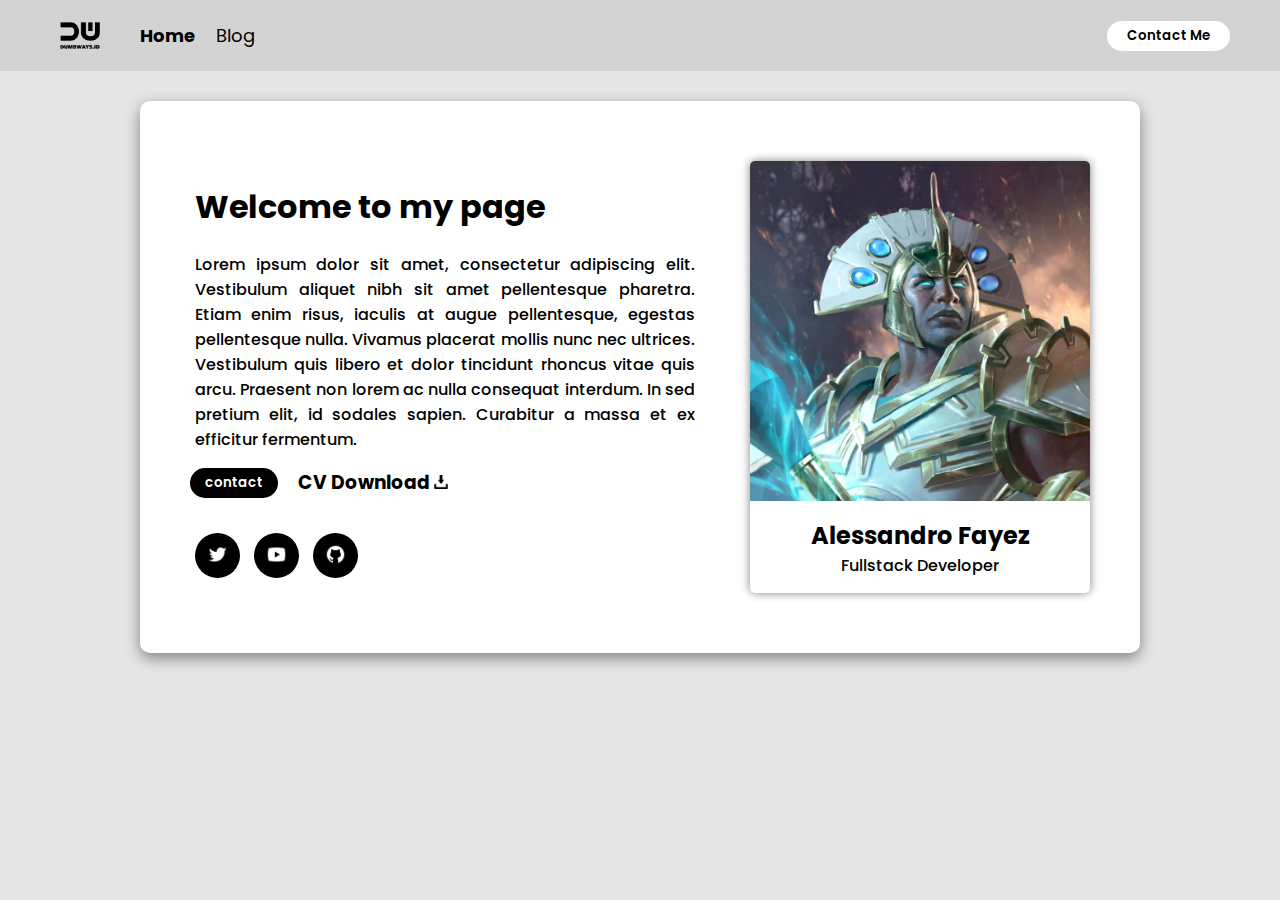
<file: index.html>
<!DOCTYPE html>
<html>
    <head>
        <title>Creating Card</title>
        <link rel="stylesheet" href="css/style.css" />
    </head>

    <body>
        <nav>
            <ul class="navbar-item">
                <li><img src="lmao/brandwhite.png" /></li>
                <li><a id="currentpage" href="index.html">Home</a></li>
                <li><a href="blog.html">Blog</a></li>
                <li style="width:100%;display:flex; justify-content:flex-end;">
                <a style="border-radius: 20px;" href="contact.html">
                    <button class="btn-contact">
                        Contact Me
                    </button>
                </a>
                </li>
            </ul>
        </nav>

        <!-- AAAAAAAAAAAAAAAAAAAAAAAAAAAAAAAAAAAAAAAAAAAAAAAAAAAAAAAAAAAAAAAAAAA -->
        <div id="lmao">
            <div style="margin-right:50px;width: 600px;">

                <!-- Information -->
                <div id="info">    
                    <h1>Welcome to my page</h1>
                    <p>Lorem ipsum dolor sit amet, consectetur adipiscing elit. Vestibulum aliquet nibh sit amet pellentesque pharetra. Etiam enim risus, iaculis at augue pellentesque, egestas pellentesque nulla. Vivamus placerat mollis nunc nec ultrices. Vestibulum quis libero et dolor tincidunt rhoncus vitae quis arcu. Praesent non lorem ac nulla consequat interdum. In sed pretium elit, id sodales sapien. Curabitur a massa et ex efficitur fermentum.</p>
                </div>

                <!-- Contact CV -->
                <div id="contact">
                    <a style="border-radius: 20px; margin-right: 20px;" href="contact.html">
                    <button id="contactbtn">contact</button>
                    </a>

                    <a style="text-decoration:none" href="lmao/cv.pdf" target="_blank">
                    <h3 id="cv">CV Download <img style="width: 14px" src="lmao/download.png"></h3>
                    </a>
                </div>

                <!-- Socials -->
                    <a style="text-decoration:none" href="https://twitter.com/ConquestWreath" target="_blank">
                        <button id="twitter" class="socialbtn"><img style="width:50%;margin:10px;" src="lmao/white-twitter-48.png"></button>
                    </a>

                    <a style="text-decoration:none" href="https://www.youtube.com/channel/UCzYXD68uV2FFPPAusYSJzRQ" target="_blank">
                        <button id="youtube" class="socialbtn"><img style="width:50%;margin:10px;" src="lmao/white-youtube-48.png"></button>
                    </a>
                    
                    <a style="text-decoration:none" href="https://github.com/alessfd" target="_blank">
                        <button id="github" class="socialbtn"><img style="width:50%;margin:10px;" src="lmao/white-github-48.png"></button>
                    </a>
            </div>

            <!-- Picture -->
            <div id="pic">
                <img style="width:100%;border-top-left-radius:5px;border-top-right-radius:5px" src="lmao/chen_pfp.png">
                <h2 id="xd" style="margin-top: 10px;">Alessandro Fayez</h2>
                <p id="xd">Fullstack Developer</p>

            </div>

        </div>
    </body>
</html>
</file>
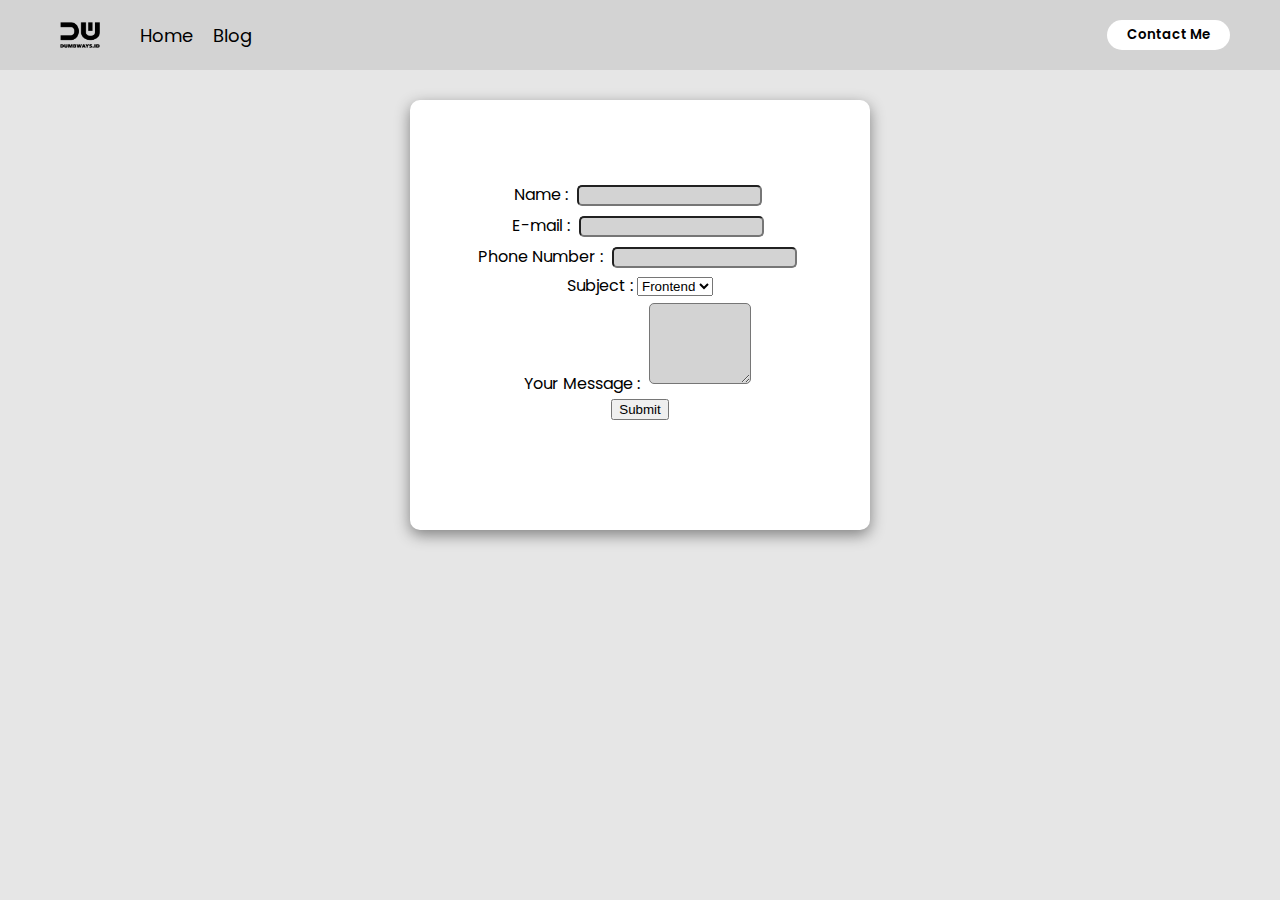
<file: contact.html>
<!DOCTYPE html>
<html>  
    
<head>
    <title>Contact Form</title>
    <link rel="stylesheet" href="css/style.css"> 
</head>

<body>
    <nav>
        <ul class="navbar-item">
            <li><img src="lmao/brandwhite.png" /></li>
            <li><a href="index.html">Home</a></li>
            <li><a href="">Blog</a></li>
            <li style="width:100%;display:flex; justify-content:flex-end;">
                <button class="btn-contact" href="contact.html">
                    Contact Me
                </button>
            </li>
        </ul>
    </nav>

    <center>
    <form id="lmaocontact" style="flex-direction: column;">
        <div>
            <label>Name :</label>
            <input type="text" class="text-input" />
        </div>

        <div>
            <label>E-mail :</label>
            <input type="text" class="text-input" />
        </div> 

        <div>
            <label>Phone Number :</label>
            <input type="text" class="text-input" />
        </div>

        <div>
            <label>Subject :</label>
            <select>
            <option>Frontend</option>
            <option>Backend</option>
            <option>Fullstack</option>
            </select>
        </div>

        <div>
            <label>Your Message :</label>
            <textarea class="text-input" rows="5" cols="10">
            </textarea>
        </div>

        <div>
            <button>Submit</button>
        </div>
    </form>
    </center>
</body>

</html>
</file>
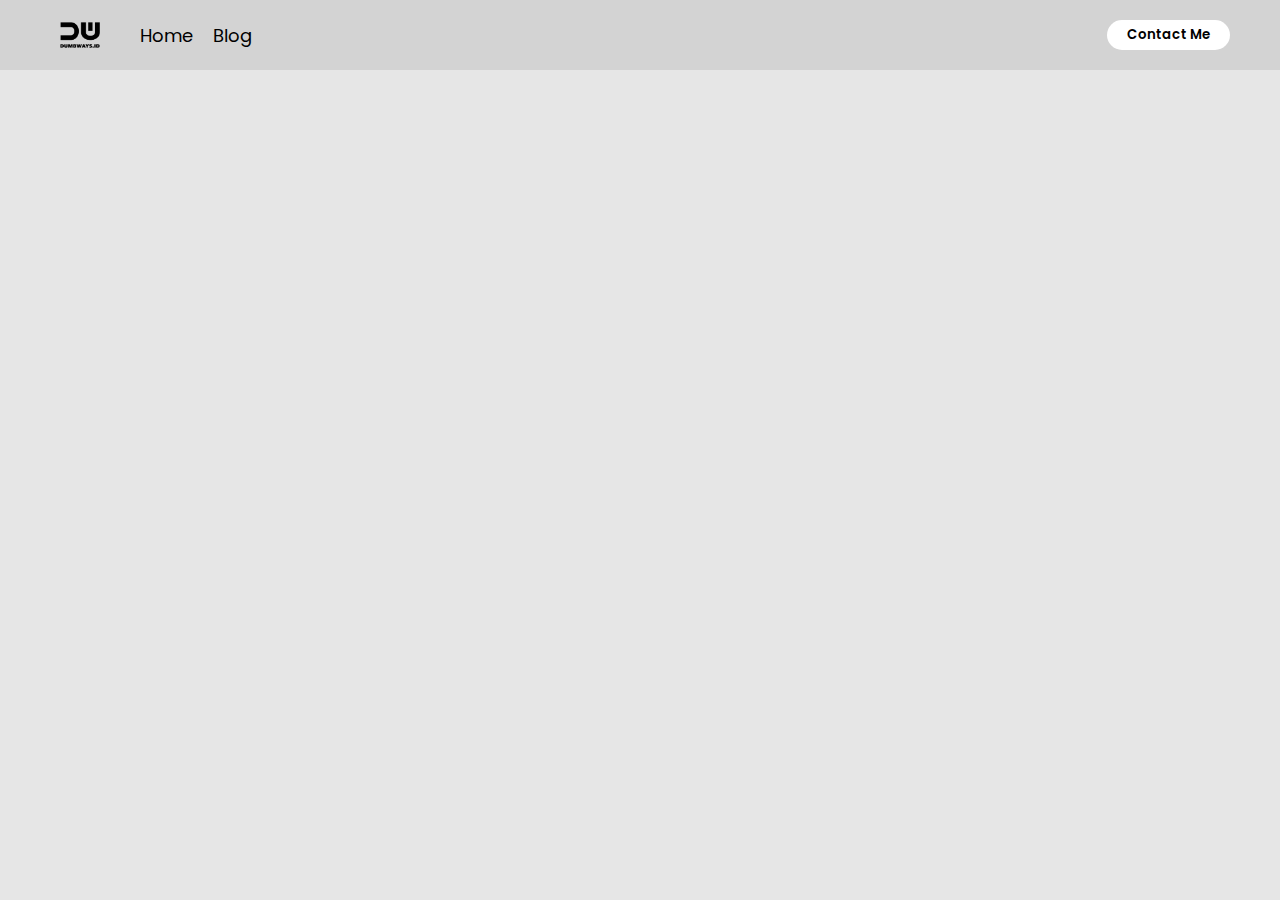
<file: navbar.html>
<!DOCTYPE html>
<html>

<head>
    <title>Navigation Bar</title>
    <link rel="stylesheet" href="css/style.css">
</head>

<body>
    <nav>
        <ul class="navbar-item">
            <li><img src="lmao/brandwhite.png" /></li>
            <li><a href="index.html">Home</a></li>
            <li><a href="blog.html">Blog</a></li>
            <li style="width:100%;display:flex; justify-content:flex-end;">
                <button class="btn-contact" href="contact.html">
                    Contact Me
                </button>
            </li>
        </ul>
    </nav>
</body>

</html>
</file>
<file: css/style.css>
@import url('https://fonts.googleapis.com/css2?family=Poppins&display=swap');

body{
  font-family: Poppins, sans-serif;
  background-color: rgb(230, 230, 230);
  margin: 0;
}

.text-input{
  background-color: lightgray;
  border-radius: 5px;
  margin: 5px;
}

nav{
  background-color: lightgray;
  padding: 10px;
}

nav ul{
  list-style-type: none;
  display: flex;
  margin: 0;
  padding: 10px;
  padding-left: 50px;
  padding-right: 20px;
}

nav ul li{
  margin-right: 20px;
  font-size: large;
  display: flex;
  align-items: center;
}

nav ul li a{
  text-decoration: none;
  color: black;
}

nav ul li a:hover{
  text-decoration: none;
  color:#ff5c2a;
}

nav img{
  width: 40px;
  margin-right: 20px;
}

.btn-contact{
  font-family: Poppins, sans-serif;
  font-weight: 600;
  background-color: white;
  color: black;
  border: none;
  border-radius: 20px;
  padding: 5px 20px;
}

.btn-contact:hover{
  background-color: #ff5c2a;
  color: white;
  cursor: pointer;
}

p {
  font-weight: 500;
  }

.container button:hover {
  color: cyan;
}
    
#lmao {
  display: flex;
  align-items: center;
  margin:auto;
  margin-top: 30px;
  margin-bottom: 30px;
  width:900px;
  box-shadow:0 5px 15px gray;
  border-radius:10px;
  background-color:white;
  padding: 50px;
  padding-bottom: 60px;
}

#lmaocontact {
  display: flex;
  align-items: center;
  margin:auto;
  margin-top: 30px;
  margin-bottom: 30px;
  width:400px;
  height: 300px;
  box-shadow:0 5px 15px gray;
  border-radius:10px;
  background-color:white;
  padding: 30px;
  padding-top: 80px;
  padding-bottom: 50px;
}
  
  #info {
    margin:auto;
    width:500px;
    text-align: justify;
  }
  
  #pic {
    text-align: center;
    margin:auto;
    margin-top:10px;
    width:400px;
    box-shadow:0 0 10px gray;
    border-radius:5px;
    background-color:white;
    padding-bottom: 15px;
  }
  
  #xd{
    margin: auto;
  }
  
  #contactbtn {
    font-weight: 600;
    background-color: rgb(0, 0, 0);
    border: none;
    border-radius:20px;
    color: white;
    padding: 5px 15px;
    cursor: pointer;
    font-family: Poppins, sans-serif;
  }

  #contact{
    margin:auto;
    display: flex;
    align-items: center;
    margin-bottom: 30px;
  }
  
  .socialbtn {
    background-color: black;
    height: 45px;
    width: 45px;
    border: none;
    border-radius: 50%;
    cursor: pointer;
    padding: 1px;
    margin: 5px;
  }
  
  #cv {
    cursor: pointer;
    color: black;
    margin: 0;
  }
  
  #contactbtn:hover {
    font-weight: 600;
    background-color: #ff5c2a;
  }
  
  #twitter:hover {
    background-color: rgb(44, 139, 203);
  }
  
  #youtube:hover {
    background-color: rgb(204, 49, 49);
  }
  
  #github:hover {
    background-color: rgb(160, 160, 160);
  }

.navbar{
  margin: none;
}

#currentpage{
  font-weight: bolder;
}
</file>
